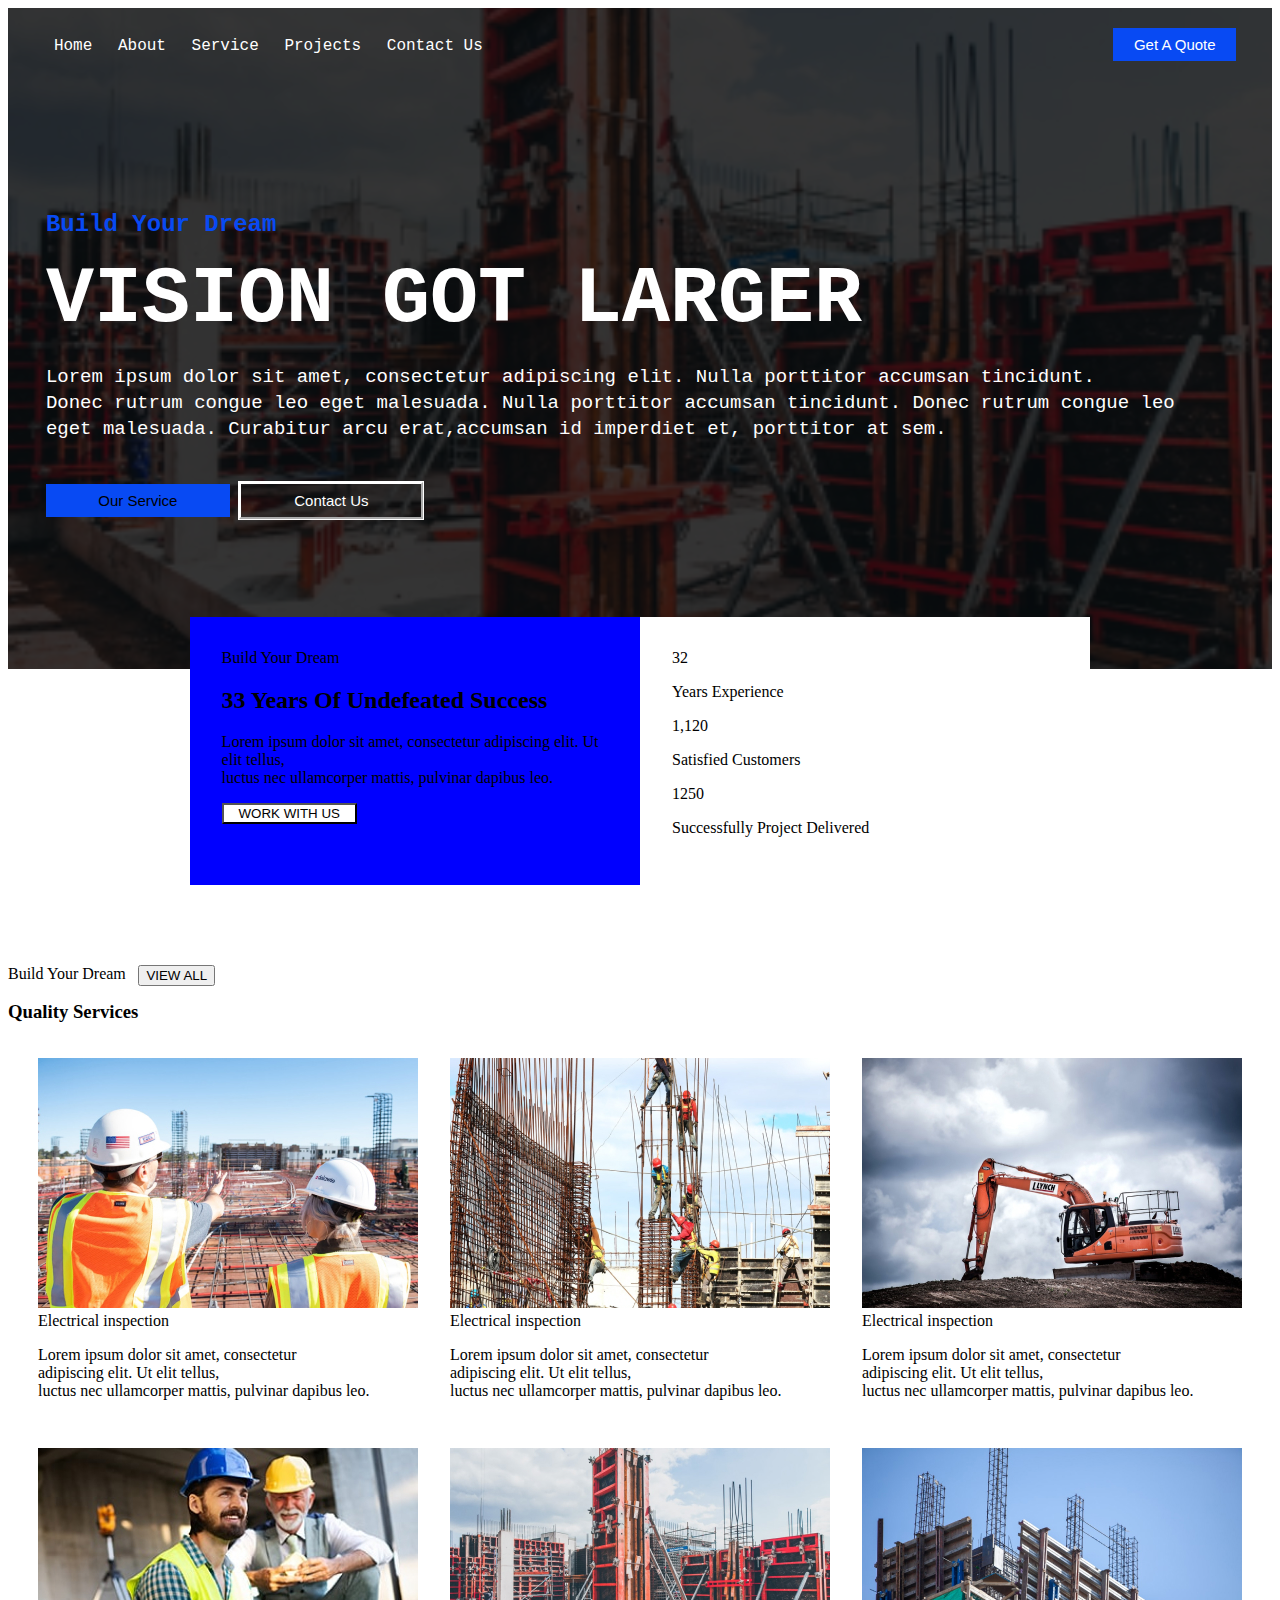
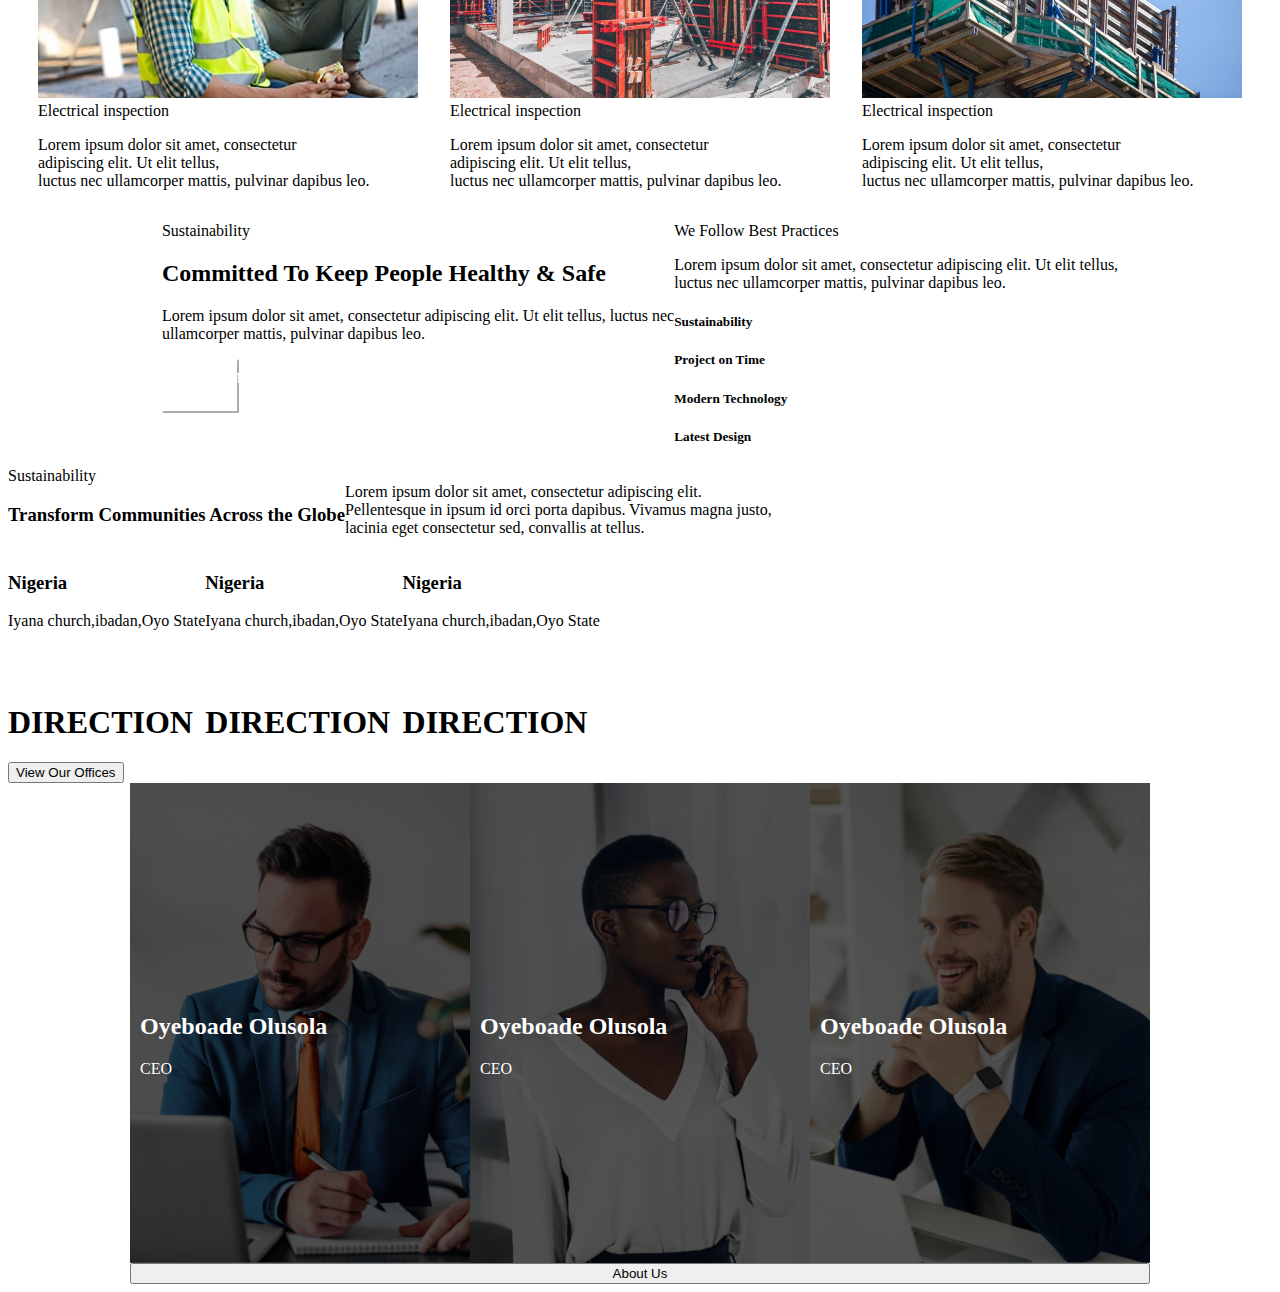
<file: index.html>
<!DOCTYPE html>
<html lang="en">
<head>
    <meta charset="UTF-8">
    <meta name="viewport" content="width=device-width, initial-scale=1.0">
    <link href="index.css" rel="stylesheet"></link>
    <title>Mine set</title>
</head>
<body>
    <section id="hero">
        <nav>
            <link>
            <a href="#">Home</a>
            <a href="#">About</a>
            <a href="#">Service</a>
            <a href="#">Projects</a>
            <a href="#">Contact Us</a></link>
            <button id="navbtn">Get A Quote</button>
        </nav>


        <h1>Build Your Dream</h1>
        <h2>VISION GOT LARGER</h2>
        <p>Lorem ipsum dolor sit amet, consectetur adipiscing elit. Nulla porttitor accumsan tincidunt.<br> Donec rutrum congue leo eget malesuada. Nulla porttitor accumsan tincidunt. Donec rutrum congue leo<br>
             eget malesuada. Curabitur arcu erat,accumsan id imperdiet et, porttitor at sem.</p>
             <div id="flexbtn">
                <button id="service">Our Service</button>
                <button id="transparent">Contact Us</button>
             </div>
    </section>
    <section id="two">

        <div id="blues">
            <h>
                Build Your Dream
            </h>
            <h2>33 Years Of Undefeated Success</h2>
            <p>Lorem ipsum dolor sit amet, consectetur adipiscing elit. Ut elit tellus,<br>
                 luctus nec ullamcorper mattis, pulvinar dapibus leo.</p>
                 <button id="black">WORK WITH US</button>
        </div>
        <div id="black">
            <header>32</header>
            <p>Years Experience</p>
            <header>1,120</header>
            <p>Satisfied Customers</p>
            <header>1250
            </header>
            <p>Successfully Project Delivered</p>
        </div>
    </section>
    <section id="three">
        <div id="flex">
           <div id="grid"> <h>
                Build Your Dream</h>
                <h3>Quality Services</h3></div>
                <div id="grid">
                    <button id="white">VIEW ALL</button>
                </div>
                
        </div>
    </section>
        <section id="eleven">
            
        <div id="container">
            <img src="img/service-1.jpg"><br>
        <head>Electrical inspection</head>
    <p>Lorem ipsum dolor sit amet, consectetur<br> adipiscing elit. Ut elit tellus,<br> luctus nec ullamcorper mattis, pulvinar dapibus leo.</p></div>

        </div>
        <div id="container">
            <img src="img/service-2.jpg"><br>
        <head>Electrical inspection</head>
    <p>Lorem ipsum dolor sit amet, consectetur<br> adipiscing elit. Ut elit tellus,<br> luctus nec ullamcorper mattis, pulvinar dapibus leo.</p></div>

        </div>
        <div id="container">
            <img src="img/service-3.jpg"><br>
        <head>Electrical inspection</head>
    <p>Lorem ipsum dolor sit amet, consectetur<br> adipiscing elit. Ut elit tellus,<br> luctus nec ullamcorper mattis, pulvinar dapibus leo.</p></div>

        </div>
    </section>
    <section id="eleven">
        <div id="container">
            <img src="img/services-4.jpg"><br>
        <head>Electrical inspection</head>
    <p>Lorem ipsum dolor sit amet, consectetur<br> adipiscing elit. Ut elit tellus,<br> luctus nec ullamcorper mattis, pulvinar dapibus leo.</p></div>

        </div>
        <div id="container">
            <img src="img/services-5.jpg"><br>
        <head>Electrical inspection</head>
    <p>Lorem ipsum dolor sit amet, consectetur<br> adipiscing elit. Ut elit tellus,<br> luctus nec ullamcorper mattis, pulvinar dapibus leo.</p></div>

        </div>
        <div id="container">
            <img src="img/services-6.jpg"><br>
        <head>Electrical inspection</head>
    <p>Lorem ipsum dolor sit amet, consectetur<br> adipiscing elit. Ut elit tellus,<br> luctus nec ullamcorper mattis, pulvinar dapibus leo.</p></div>

        </div>
    
    </section>
    <section id="five">
        <div id="grey">
            <h>Sustainability</h>
            <h2>Committed To Keep People Healthy & Safe</h2>
            <p>Lorem ipsum dolor sit amet, consectetur adipiscing elit. Ut elit tellus, luctus nec<br>
                 ullamcorper mattis, pulvinar dapibus leo.</p>
                 <button id="transparent">CONTACT US</button>
        </div>
        <div id="skyblue">
            <h>We Follow Best Practices</h>
            <p>Lorem ipsum dolor sit amet, consectetur adipiscing elit. Ut elit tellus,<br>
                 luctus nec ullamcorper mattis, pulvinar dapibus leo.</p>
                 <h5><icon class="fa fa-cycle icon">Sustainability</icon></h5>
                 <h5><icon class="fa fa-clock icon">Project on Time</icon></h5>
                 <h5><icon class="fa fa-computer icon">Modern Technology</icon></h5>
                 <h5><icon class="fa fa-design icon">Latest Design</icon></h5>



        </div>
    </section>
    <section id="six">
        <section id="three">
            <div id="flex">
               <div id="grid"> <h>
                Sustainability</h>
                    <h3>Transform Communities Across the Globe</h3></div>
                    <div id="grid">
                       <p>Lorem ipsum dolor sit amet, consectetur adipiscing elit. <br>
                        Pellentesque in ipsum id orci porta dapibus. Vivamus magna justo,<br> 
                        lacinia eget consectetur sed, convallis at tellus.</p>
                    </div>
                    
            </div>
        </section> 
        <section id="eight">
          <div class="container"> <div id="address">
                <h3>Nigeria</h3>
                <p>Iyana church,ibadan,Oyo State</p>
                <br>
                <br>
                <h1>DIRECTION</h1>
            </div>
            <div id="address">
                <h3>Nigeria</h3>
                <p>Iyana church,ibadan,Oyo State</p>
                <br>
                <br>
                <h1>DIRECTION</h1>
            </div><div id="address">
                <h3>Nigeria</h3>
                <p>Iyana church,ibadan,Oyo State</p>
                <br>
                <br>
                <h1>DIRECTION</h1>
            </div>
            </div>
            <button id="blue">View Our Offices</button>
        </section>
<section id="ten">
    <div id="sct"></div>
    <div id="sct2"></div>
</section>
    <section id="nine">
     <div class="img"><div id="img1">
            <h2>
                Oyeboade Olusola
            </h2>
            <p>CEO</p>
        </div>
        <div id="img2">
            <h2>
                Oyeboade Olusola
            </h2>
            <p>CEO</p>
        </div>
        <div id="img3">
            <h2>
                Oyeboade Olusola
            </h2>
            <p>CEO</p>
        </div>
        </div>
       <button id="blue">About Us</button>
    </section>
</body>
</html>
</file>
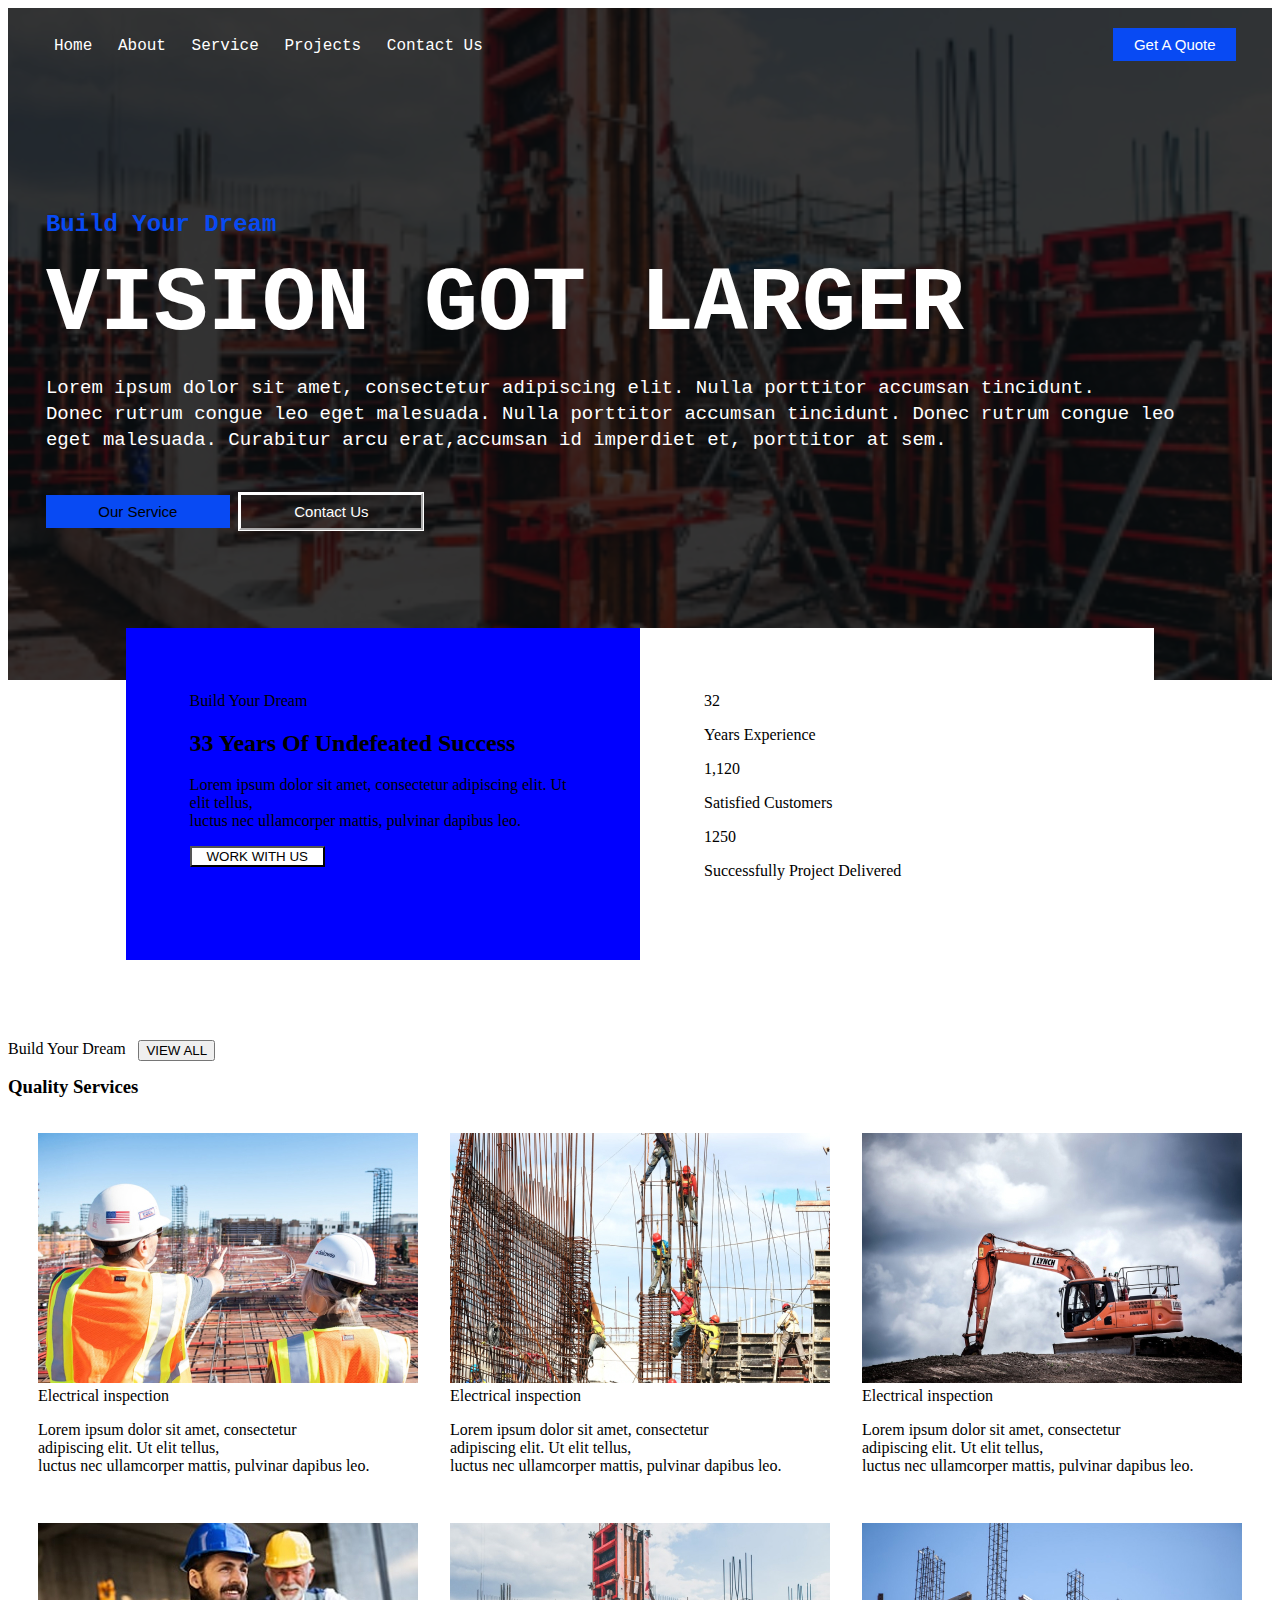
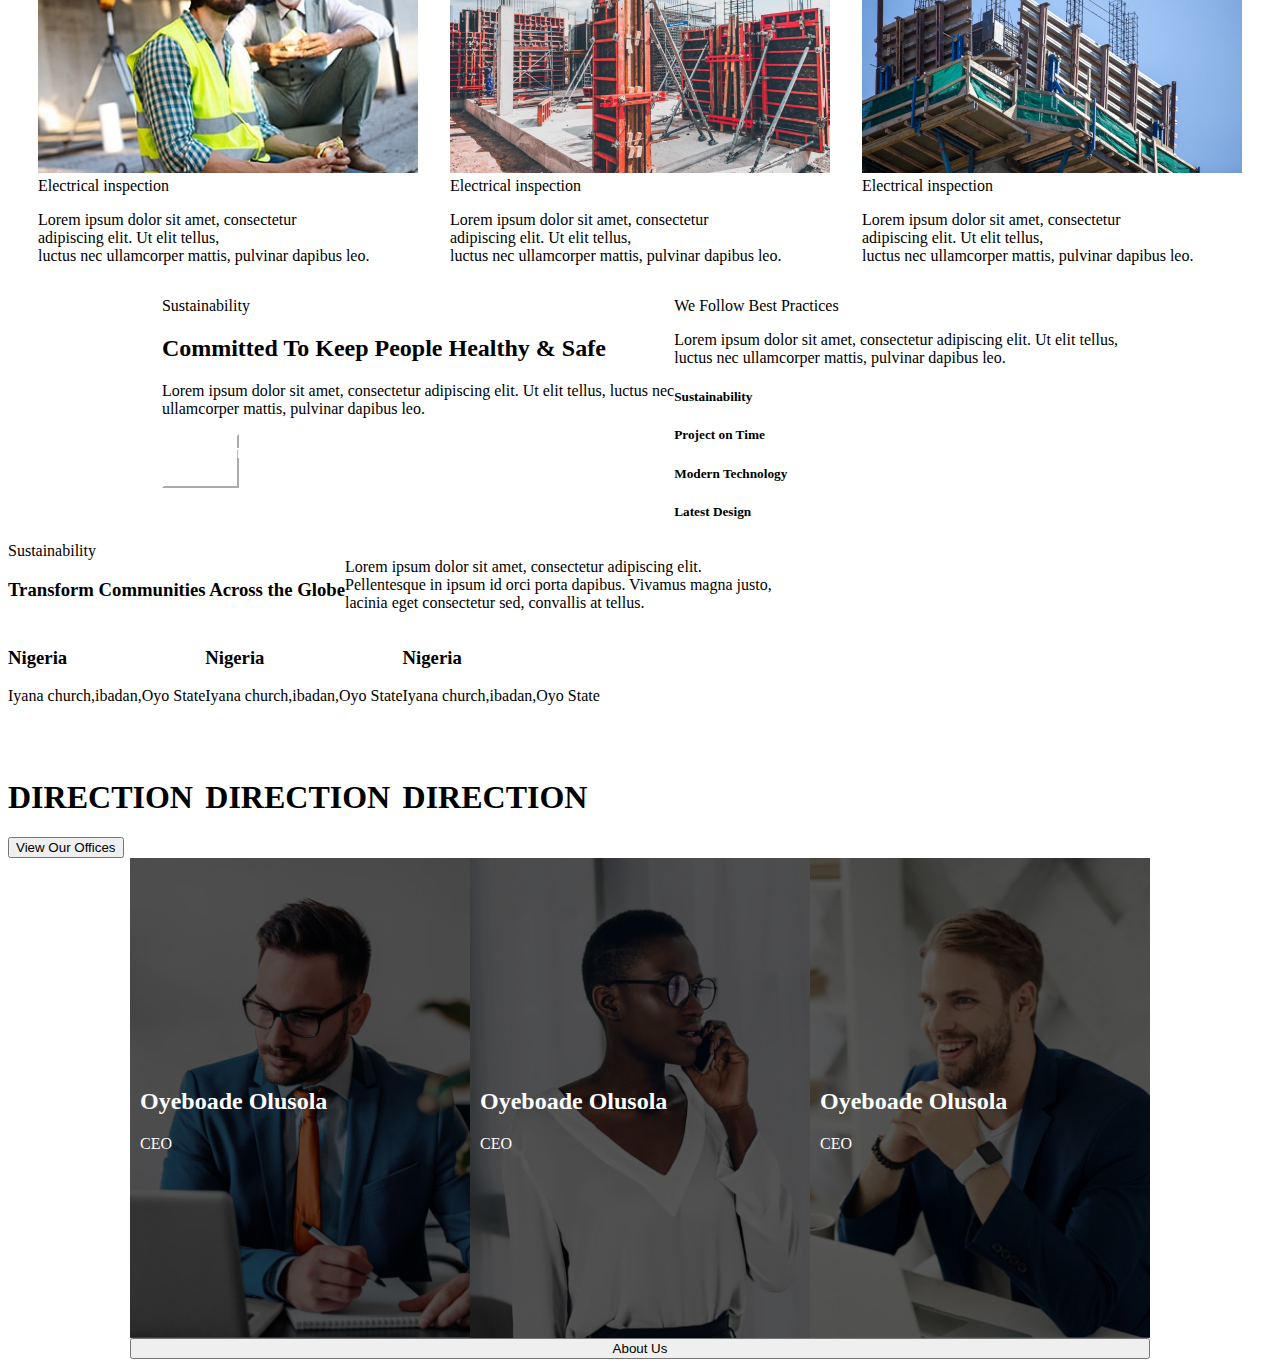
<file: homepage.html>
<!DOCTYPE html>
<html lang="en">
<head>
    <meta charset="UTF-8">
    <meta name="viewport" content="width=device-width, initial-scale=1.0">
    <link href="home.css" rel="stylesheet"></link>
    <title>Document</title>
</head>
<body>
    <section id="hero">
        <nav>
            <link>
            <a href="#">Home</a>
            <a href="#">About</a>
            <a href="#">Service</a>
            <a href="#">Projects</a>
            <a href="#">Contact Us</a></link>
            <button id="navbtn">Get A Quote</button>
        </nav>


        <h1>Build Your Dream</h1>
        <h2>VISION GOT LARGER</h2>
        <p>Lorem ipsum dolor sit amet, consectetur adipiscing elit. Nulla porttitor accumsan tincidunt.<br> Donec rutrum congue leo eget malesuada. Nulla porttitor accumsan tincidunt. Donec rutrum congue leo<br>
             eget malesuada. Curabitur arcu erat,accumsan id imperdiet et, porttitor at sem.</p>
             <div id="flexbtn">
                <button id="service">Our Service</button>
                <button id="transparent">Contact Us</button>
             </div>
    </section>
    <section id="two">

        <div id="blues">
            <h>
                Build Your Dream
            </h>
            <h2>33 Years Of Undefeated Success</h2>
            <p>Lorem ipsum dolor sit amet, consectetur adipiscing elit. Ut elit tellus,<br>
                 luctus nec ullamcorper mattis, pulvinar dapibus leo.</p>
                 <button id="black">WORK WITH US</button>
        </div>
        <div id="black">
            <header>32</header>
            <p>Years Experience</p>
            <header>1,120</header>
            <p>Satisfied Customers</p>
            <header>1250
            </header>
            <p>Successfully Project Delivered</p>
        </div>
    </section>
    <section id="three">
        <div id="flex">
           <div id="grid"> <h>
                Build Your Dream</h>
                <h3>Quality Services</h3></div>
                <div id="grid">
                    <button id="white">VIEW ALL</button>
                </div>
                
        </div>
    </section>
        <section id="eleven">
            
        <div id="container">
            <img src="img/service-1.jpg"><br>
        <head>Electrical inspection</head>
    <p>Lorem ipsum dolor sit amet, consectetur<br> adipiscing elit. Ut elit tellus,<br> luctus nec ullamcorper mattis, pulvinar dapibus leo.</p></div>

        </div>
        <div id="container">
            <img src="img/service-2.jpg"><br>
        <head>Electrical inspection</head>
    <p>Lorem ipsum dolor sit amet, consectetur<br> adipiscing elit. Ut elit tellus,<br> luctus nec ullamcorper mattis, pulvinar dapibus leo.</p></div>

        </div>
        <div id="container">
            <img src="img/service-3.jpg"><br>
        <head>Electrical inspection</head>
    <p>Lorem ipsum dolor sit amet, consectetur<br> adipiscing elit. Ut elit tellus,<br> luctus nec ullamcorper mattis, pulvinar dapibus leo.</p></div>

        </div>
    </section>
    <section id="eleven">
        <div id="container">
            <img src="img/services-4.jpg"><br>
        <head>Electrical inspection</head>
    <p>Lorem ipsum dolor sit amet, consectetur<br> adipiscing elit. Ut elit tellus,<br> luctus nec ullamcorper mattis, pulvinar dapibus leo.</p></div>

        </div>
        <div id="container">
            <img src="img/services-5.jpg"><br>
        <head>Electrical inspection</head>
    <p>Lorem ipsum dolor sit amet, consectetur<br> adipiscing elit. Ut elit tellus,<br> luctus nec ullamcorper mattis, pulvinar dapibus leo.</p></div>

        </div>
        <div id="container">
            <img src="img/services-6.jpg"><br>
        <head>Electrical inspection</head>
    <p>Lorem ipsum dolor sit amet, consectetur<br> adipiscing elit. Ut elit tellus,<br> luctus nec ullamcorper mattis, pulvinar dapibus leo.</p></div>

        </div>
    
    </section>
    <section id="five">
        <div id="grey">
            <h>Sustainability</h>
            <h2>Committed To Keep People Healthy & Safe</h2>
            <p>Lorem ipsum dolor sit amet, consectetur adipiscing elit. Ut elit tellus, luctus nec<br>
                 ullamcorper mattis, pulvinar dapibus leo.</p>
                 <button id="transparent">CONTACT US</button>
        </div>
        <div id="skyblue">
            <h>We Follow Best Practices</h>
            <p>Lorem ipsum dolor sit amet, consectetur adipiscing elit. Ut elit tellus,<br>
                 luctus nec ullamcorper mattis, pulvinar dapibus leo.</p>
                 <h5><icon class="fa fa-cycle icon">Sustainability</icon></h5>
                 <h5><icon class="fa fa-clock icon">Project on Time</icon></h5>
                 <h5><icon class="fa fa-computer icon">Modern Technology</icon></h5>
                 <h5><icon class="fa fa-design icon">Latest Design</icon></h5>



        </div>
    </section>
    <section id="six">
        <section id="three">
            <div id="flex">
               <div id="grid"> <h>
                Sustainability</h>
                    <h3>Transform Communities Across the Globe</h3></div>
                    <div id="grid">
                       <p>Lorem ipsum dolor sit amet, consectetur adipiscing elit. <br>
                        Pellentesque in ipsum id orci porta dapibus. Vivamus magna justo,<br> 
                        lacinia eget consectetur sed, convallis at tellus.</p>
                    </div>
                    
            </div>
        </section> 
        <section id="eight">
          <div class="container"> <div id="address">
                <h3>Nigeria</h3>
                <p>Iyana church,ibadan,Oyo State</p>
                <br>
                <br>
                <h1>DIRECTION</h1>
            </div>
            <div id="address">
                <h3>Nigeria</h3>
                <p>Iyana church,ibadan,Oyo State</p>
                <br>
                <br>
                <h1>DIRECTION</h1>
            </div><div id="address">
                <h3>Nigeria</h3>
                <p>Iyana church,ibadan,Oyo State</p>
                <br>
                <br>
                <h1>DIRECTION</h1>
            </div>
            </div>
            <button id="blue">View Our Offices</button>
        </section>
<section id="ten">
    <div id="sct"></div>
    <div id="sct2"></div>
</section>
    <section id="nine">
     <div class="img"><div id="img1">
            <h2>
                Oyeboade Olusola
            </h2>
            <p>CEO</p>
        </div>
        <div id="img2">
            <h2>
                Oyeboade Olusola
            </h2>
            <p>CEO</p>
        </div>
        <div id="img3">
            <h2>
                Oyeboade Olusola
            </h2>
            <p>CEO</p>
        </div>
        </div>
       <button id="blue">About Us</button>
    </section>
</body>
</html>
</file>
<file: index.css>
@media screen and (max-width:780px){
    body{
        place-items:center;
        place-content:center;
    }
    nav a{
        display:none;
    }
}
body{place-content:center;}
    #hero{ color:white;
    font-family: 'Courier New', Courier, monospace;
    padding-top:20px;
    padding-bottom: 150px;
    padding-left:3%;
    background-image: url(img/services-5.jpg);
    background-size: cover;
    background-position: center center;
    background-blend-mode: overlay;
    background-color: rgb(29, 29, 29);
}
#hero:hover{
    background-image: url(img/service-3.jpg);
    background-size: cover;
    background-position: center center;
    background-blend-mode: overlay;
    background-color: rgb(41, 41, 41);
}
nav{
    margin-bottom: 150px;
}
nav a{text-decoration:none;
color:white;
}
a{
margin:0.5rem;}

a:hover{
    color:rgb(8, 74, 243);}
  
    #navbtn{
    color:white;
    padding:0.5rem;
    background-color: rgb(8, 74, 243);
    border:none;
    width:10%;
    font-size: 15px;
    margin-left: 50%;

}
#hero h2{font-size:80px;
  font-weight: 700;
    color:white;
    margin-top: auto;
    margin-bottom: auto;
    
}
#hero h1{
    color:rgb(8, 74, 243);
    font-size:24px;

}
#hero p{
    font-size: 19px;
    line-height:26px;
    margin-bottom: 40px;
}
#service{
    color:black;
    padding:0.5rem;
    background-color: rgb(8, 74, 243);
    border:none;
    width:15%;
    font-size: 15px;

}
#transparent{
    color:white;
    padding:0.5rem;
    background-color:transparent;
    outline:1px solid white;
    border-color: white;
    width:15%;
    font-size: 15px;

}
#flex,#two,#three,#five,#eleven{
    display:flex;
}
#container{
    margin:1rem;
    
}
#img1{
    background-image: url(img/f-1.jpg);
}
#img2{
    background-image: url(img/f-2.jpg);
}

#img3{background-position: center center;
    background-size:cover;
    

    background-image: url(img/f-3.jpg);
}
#img1,#img2,#img3{background-position: center center;
    background-size:cover;
    padding:210px 10px 30px 10px;
    background-blend-mode: overlay;
    background-color: rgb(44, 44, 44);
    width:20rem;
    height:15rem;

}
#img1{
   width:
}
#nine{color:white;
    display:grid;
}
.container{
    display:flex;
}
.img{
    display:flex; /*the image column with name and position styling */
}
#two div{
    
   margin-top:-12%;
    padding:2rem;
    
}
#two{/*padding-left: */
    place-content: center;
    padding:5rem;
}
#blues{width:35%;
    background-color: blue;
}
#black{width:35%;
    background-color: white;
}
#eleven,#five,#eight,#nine,#seven{
    place-content: center;
}


@media screen and (max-width:780px){
    body{display:grid;
font-family:'Courier New', Courier, monospace;
        place-items:center;
        /*place-content:center;*/
    }
    #eleven,#two{
        display:grid;
        place-content:center;
    nav a{
        display:none;
    }
    #navbtn{ 
        width:30%;
    }
    #nine{display:grid;}
    #hero{padding:auto;
        place-items: center;
        text-align: center;
    }
    #flexbtn{display:grid;
    place-content: center;
margin:3%;}
    #transparent,#service{
        width:100%;
    }
    #two,#three,#flex,#container,#five{place-items: center;
        display:grid;
        
    }
    #nine,#eight,#address,#eleven{place-items: center;
        display:grid;}
        
    #address{
        text-align:center;
    }
    .container{display:grid;
    place-content: center;}
    .img{
        display:grid;
        place-items: center;
        padding:3%;
    }
    #blues{
        place-items: center;
        width:100%;
    }
    #blues button{
        width:100%;
    }
    #black{
        margin-top: auto;
    }
}
</file>
<file: home.css>
body{place-content:center;}
    #hero{ color:white;
    font-family: 'Courier New', Courier, monospace;
    padding-top:20px;
    padding-bottom: 150px;
    padding-left:3%;
    background-image: url(img/services-5.jpg);
    background-size: cover;
    background-position: center center;
    background-blend-mode: overlay;
    background-color: rgb(29, 29, 29);
}
#hero:hover{
    background-image: url(img/service-3.jpg);
    background-size: cover;
    background-position: center center;
    background-blend-mode: overlay;
    background-color: rgb(41, 41, 41);
}
nav{
    margin-bottom: 150px;
}
nav a{text-decoration:none;
color:white;
}
a{
margin:0.5rem;}

a:hover{
    color:rgb(8, 74, 243);}
  
    #navbtn{
    color:white;
    padding:0.5rem;
    background-color: rgb(8, 74, 243);
    border:none;
    width:10%;
    font-size: 15px;
    margin-left: 50%;

}
#hero h2{font-size:90px;
  font-weight: 700;
    color:white;
    margin-top: auto;
    margin-bottom: auto;
    
}
#hero h1{
    color:rgb(8, 74, 243);
    font-size:24px;

}
#hero p{
    font-size: 19px;
    line-height:26px;
    margin-bottom: 40px;
}
#service{
    color:black;
    padding:0.5rem;
    background-color: rgb(8, 74, 243);
    border:none;
    width:15%;
    font-size: 15px;

}
#transparent{
    color:white;
    padding:0.5rem;
    background-color:transparent;
    outline:1px solid white;
    border-color: white;
    width:15%;
    font-size: 15px;

}
#flex,#two,#three,#five,#eleven{
    display:flex;
}
#container{
    margin:1rem;
    
}
#img1{
    background-image: url(img/f-1.jpg);
}
#img2{
    background-image: url(img/f-2.jpg);
}

#img3{background-position: center center;
    background-size:cover;
    

    background-image: url(img/f-3.jpg);
}
#img1,#img2,#img3{background-position: center center;
    background-size:cover;
    padding:210px 10px 30px 10px;
    background-blend-mode: overlay;
    background-color: rgb(44, 44, 44);
    width:20rem;
    height:15rem;

}
#img1{
   width:
}
#nine{color:white;
    display:grid;
}
.container{
    display:flex;
}
.img{
    display:flex; /*the image column with name and position styling */
}
#two div{
    
   margin-top:-12%;
    padding:4rem;
    
}
#two{/*padding-left: */
    place-content: center;
    padding:5rem;
}
#blues{width:35%;
    background-color: blue;
}
#black{width:35%;
    background-color: white;
}
#eleven,#five,#eight,#nine,#seven{
    place-content: center;
}
</file>
